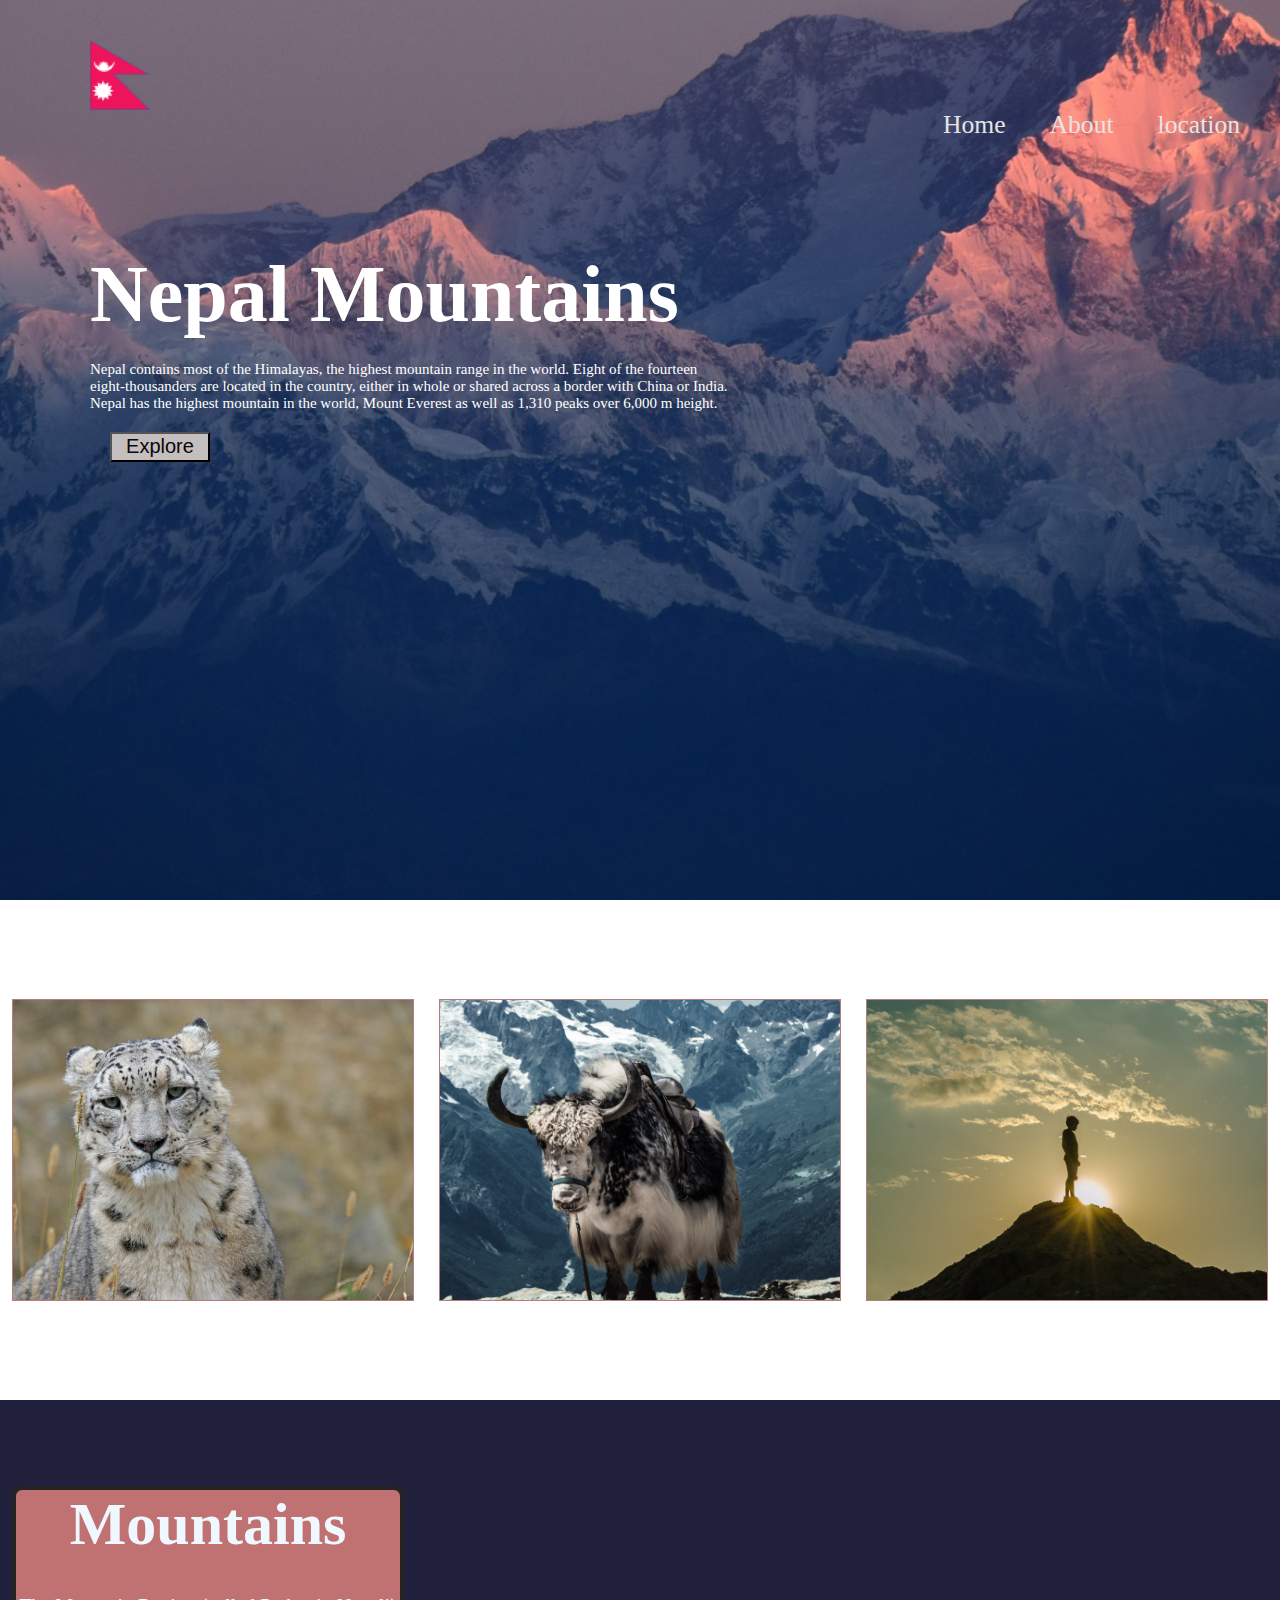
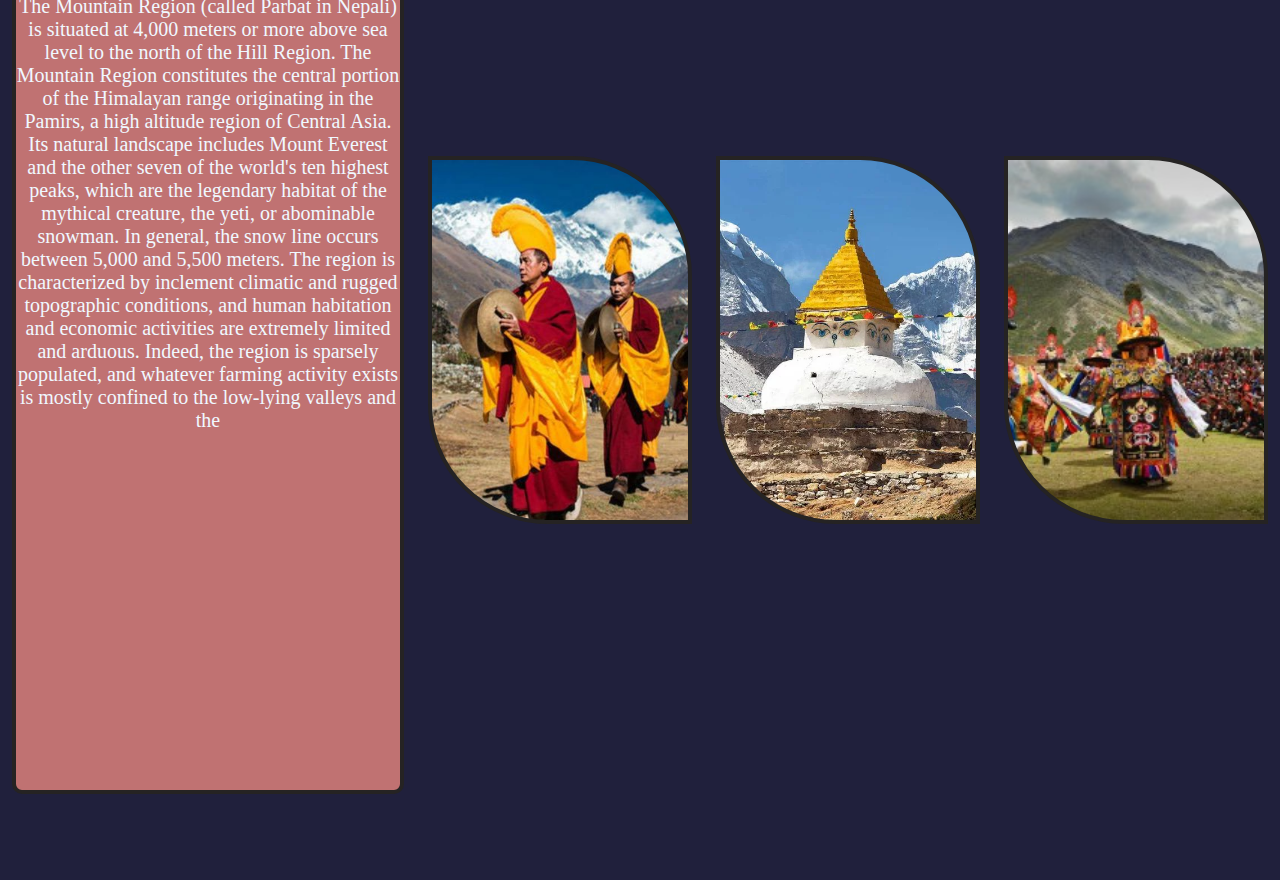
<file: index.html>
<!DOCTYPE html>
<html lang="en">
<head>
    <meta charset="UTF-8">
    <meta http-equiv="X-UA-Compatible" content="IE=edge">
    <meta name="viewport" content="width=device-width, initial-scale=1.0">
    <title>First Project1111</title>
    <link rel="stylesheet" href="style.css">
</head>
<body>
    <div class="container">
       
        <div class="navbar">
            <div class="picture">
                <img src="pic/flagc.png">
            </div>
            <nav>
                <!-- <img src="pic/flagb.png" alt=""> -->
                <a href="index.html">Home</a>
                <a href="about.html">About</a>
                <a href="location.html">location</a>
            </nav>
           
        </div>
      <div class="row">
        <div class="col">
            <h1>Nepal Mountains </h1><br>
            <p>Nepal contains most of the Himalayas, the highest mountain range in the world. Eight of the fourteen <br>eight-thousanders are located in the country, either in whole or shared across a border with China or India. <br>Nepal has the highest mountain in the world, Mount Everest as well as 1,310 peaks over 6,000 m height.</p>
            <button>Explore</button>
            </div>
</div>        
    </div>
   
        <!-- </div> -->
       </div>
       <div class="box">
        <div class="box1">
            <h3></h3>
        </div>
        <div class="box2"></div>
        <div class="box3"></div>
    </div>
    <div class="container1">
        <div class="box4">
           <h4>Mountains</h4>
           <br>
           <br>
           <p>The Mountain Region (called Parbat in Nepali) is situated at 4,000 meters or more above sea level to the north of the Hill Region. The Mountain Region constitutes the central portion of the Himalayan range originating in the Pamirs, a high altitude region of Central Asia. Its natural landscape includes Mount Everest and the other seven of the world's ten highest peaks, which are the legendary habitat of the mythical creature, the yeti, or abominable snowman. In general, the snow line occurs between 5,000 and 5,500 meters. The region is characterized by inclement climatic and rugged topographic conditions, and human habitation and economic activities are extremely limited and arduous. Indeed, the region is sparsely populated, and whatever farming activity exists is mostly confined to the low-lying valleys and the 
            
             
            </p>
        </div>
        <div class="box5">

        </div>
        <div class="box6">
            
        </div>
        <div class="box7">
            
  
       
    </div>
</body>
</html>
</file>
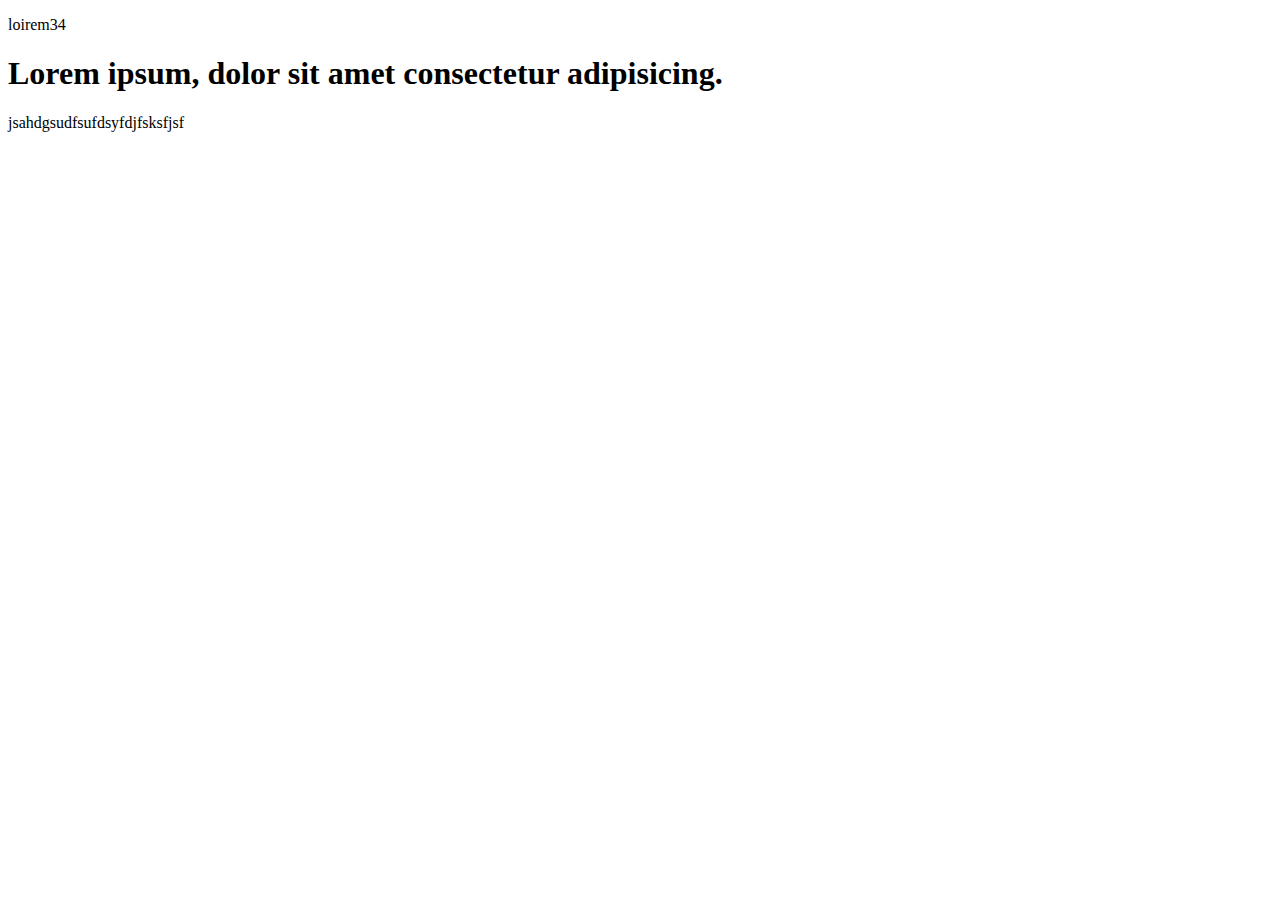
<file: about.html>
<!DOCTYPE html>
<html lang="en">

<head>
    <meta charset="UTF-8">
    <meta http-equiv="X-UA-Compatible" content="IE=edge">
    <meta name="viewport" content="width=>, initial-scale=1.0">
    <title>main3</title>
</head>

<body>
    <p>loirem34

    </p>

    <h1>Lorem ipsum, dolor sit amet consectetur adipisicing.</h1>


    <div class="name">



        <p>jsahdgsudfsufdsyfdjfsksfjsf</p>
    </div>
</body>

</html>
</file>
<file: style.css>
*{
    margin: 0;padding: 0;
}.container{
    height: 100vh;
    width: 100%;
    /* background-repeat: no-repeat; */
    background-image: url("pic/mountain2.jpg");
    background-size: cover;
    background-position: center;
}
.navbar nav{
    text-align: right;
    text-decoration: none;
    padding-right: 20px;
}
.navbar nav a{
    text-decoration: none;
    margin: 20px;
    font-size: 2vw;
    color: rgb(229, 229, 229);
    /* padding:9px; */
    /* background-color: blanchedalmond; */
}
.picture{
    /* padding: 20px 20px 20px 20px; */
    padding-top: 40px;
    padding-left: 90px;
    display: flex;
    /* justify-content: last baseline; */

}
.navbar nav a:hover{
    background-color: rgb(145, 184, 201);
    /* border-bottom:solid black; */
}
.col h1{
    font-size: 80px;
    font-family: 'Exo 2', sans-serif;
font-family: 'Playfair Display', serif;

}
.col p{
    font-size:15px ;
    font-family: 'Exo 2', sans-serif;
font-family: 'Playfair Display', serif;

}
.col button{
    height: 30px;
    width: 100px;
    background-color: rgb(197, 190, 190);
    color: rgb(9, 8, 8);
    font-size: 20px;
    /* padding 12px 0px; */
    margin:20px
}
.row{
    display: flex;
    align-items: center; 
    height: 50vh;
    padding-left: 90px;
    font-size: 1.4vw;
    color: white;
    flex-wrap: nowrap;
    /* background-color: pink; */
}
.box{
    height: 500px;
    width: 100%;
    background-color: white;
    display: flex;
    justify-content: space-around;
    align-items: center;
    transition: transform 0.5s;
    flex-wrap: wrap;
}
.box1{
    height: 300px;
    width: 400px;
    background-image: url("pic/leopard.jpg");
    background-size: cover;
    background-position: center;
    /* background-color: aqua; */
    border: 1px solid rgb(180, 124, 124);
    transition: transform 0.5s;
}
.box2{
    height: 300px;
    width: 400px;
    background-image: url("pic/yak.jpg");
    background-size: cover;
    background-position: center;
    /* background-color: aqua; */
    border: 1px solid rgb(180, 124, 124);
}.box3{
    height: 300px;
    width: 400px;
    background-image: url("pic/people.jpg");
    background-size: cover;
    background-position: center;
    /* background-color: aqua; */
    border: 1px solid rgb(180, 124, 124);
}
.container1{
    height: 120vh;
    width: 100%;
    background-color: rgb(32, 32, 60);
    display: flex;
    justify-content:space-around;
    align-items: center;
    flex-wrap: wrap;
}
.box4{
    height: 100vh;
    width: 30%;
    border: 4px solid rgb(37, 35, 35);
    background-color: rgb(192, 114, 114);
    border-radius: 10px;
    color: aliceblue;
    /* border-bottom-left-radius: 240px; */
    /* border-bottom-right-radius: 240px; */
    /* border-top-right-radius: 240px; */
    /* border-top-left-radius: 240px; */
}
.box4 h4{
    text-align: center;
    font-size: 60px;
}
.box4 p{
    text-align: center;
    font-size:20px ;
font-family: 'Exo 2', sans-serif;
font-family: 'Playfair Display', serif;
}
.box5
{
    height: 40vh;
    width: 20%;
    border: 4px solid rgb(37, 35, 35);
    background-color: white;   
    background-image: url("pic/pep1.jpg");
    background-repeat: no-repeat;
    background-position: center;
    background-size: cover;
    border-bottom-left-radius: 120px;
    border-top-right-radius: 120px;
    /* float: left; */
}
.box6
{
    height: 40vh;
    width: 20%;
    border: 4px solid rgb(37, 35, 35);
    background-color: white;   
    background-image: url("pic/pep2.webp");
    background-repeat: no-repeat;
    background-position: center;
    background-size: cover;
    border-bottom-left-radius: 120px;
    border-top-right-radius: 120px;
}
.box7
{
    height: 40vh;
    width: 20%;
    border: 4px solid rgb(37, 35, 35);
    background-color: white;   
    background-image: url("pic/pep3.jpg");
    background-repeat: no-repeat;
    background-position: center;
    background-size: cover;
    border-bottom-left-radius: 120px;
    border-top-right-radius: 120px;
}
</file>
